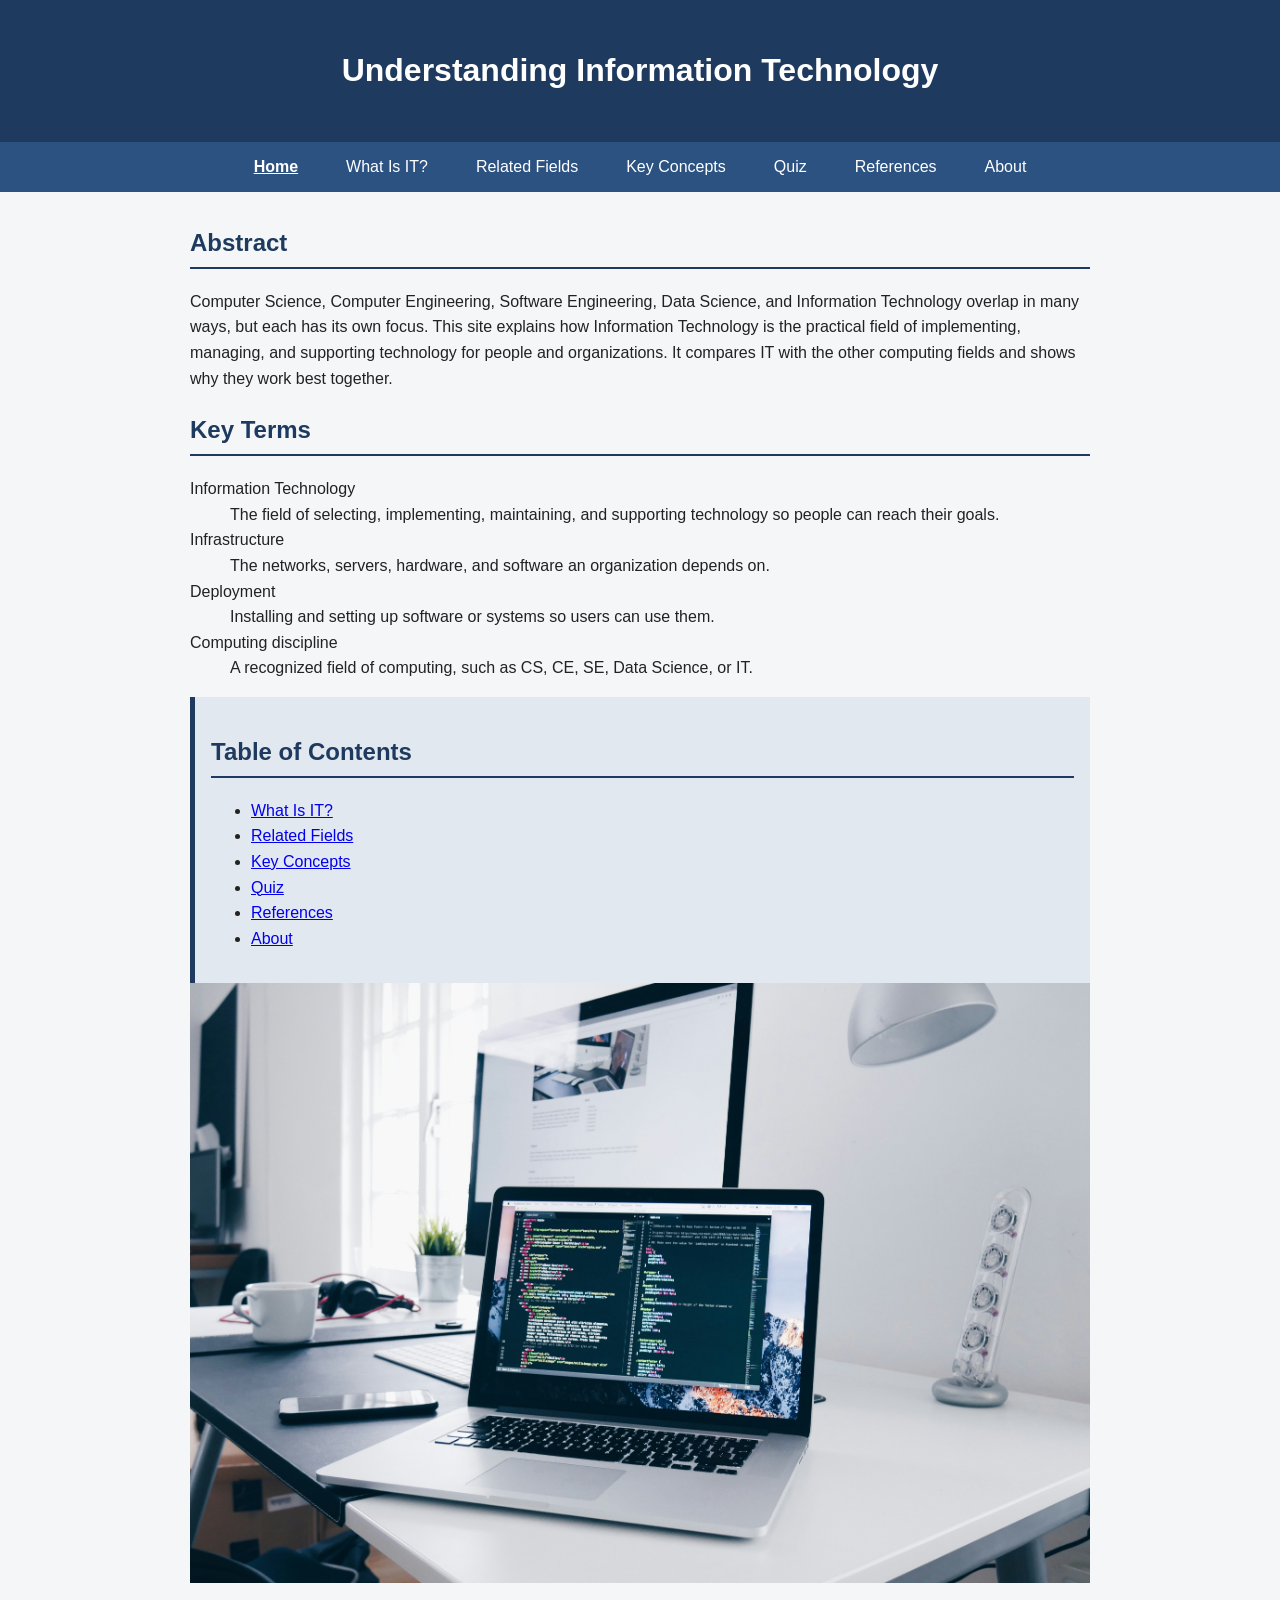
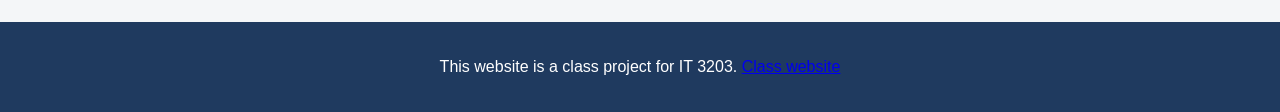
<file: index.html>
<!DOCTYPE html>
<html lang="en">
<head>
  <meta charset="UTF-8">
  <meta name="viewport" content="width=device-width, initial-scale=1.0">
  <title>Home | Understanding Information Technology</title>
  <!-- Link to the single shared stylesheet -->
  <link rel="stylesheet" href="css/styles.css">
</head>
<body>
<!-- Site header -->
<header>
  <h1>Understanding Information Technology</h1>
</header>

<!-- Main menu: must be identical on every page -->
<nav>
  <ul>
    <li><a href="index.html" class="active" aria-current="page">Home</a></li>
    <li><a href="what-is-it.html">What Is IT?</a></li>
    <li><a href="related-fields.html">Related Fields</a></li>
    <li><a href="concepts.html">Key Concepts</a></li>
    <li><a href="quiz.html">Quiz</a></li>
    <li><a href="references.html">References</a></li>
    <li><a href="about.html">About</a></li>
  </ul>
</nav>

<!-- Page content -->
<main>

  <!-- Abstract: short summary of the whole project -->
  <h2>Abstract</h2>
  <p>
    Computer Science, Computer Engineering, Software Engineering, Data Science, and
    Information Technology overlap in many ways, but each has its own focus. This site
    explains how Information Technology is the practical field of implementing,
    managing, and supporting technology for people and organizations. It compares IT
    with the other computing fields and shows why they work best together.
  </p>

  <!-- Key terms: a definition list -->
  <h2>Key Terms</h2>
  <dl>
    <dt>Information Technology</dt>
    <dd>The field of selecting, implementing, maintaining, and supporting technology so people can reach their goals.</dd>

    <dt>Infrastructure</dt>
    <dd>The networks, servers, hardware, and software an organization depends on.</dd>

    <dt>Deployment</dt>
    <dd>Installing and setting up software or systems so users can use them.</dd>

    <dt>Computing discipline</dt>
    <dd>A recognized field of computing, such as CS, CE, SE, Data Science, or IT.</dd>
  </dl>

  <!-- Table of contents: links to every other page -->
  <section id="toc">
    <h2>Table of Contents</h2>
    <ul>
      <li><a href="what-is-it.html">What Is IT?</a></li>
      <li><a href="related-fields.html">Related Fields</a></li>
      <li><a href="concepts.html">Key Concepts</a></li>
      <li><a href="quiz.html">Quiz</a></li>
      <li><a href="references.html">References</a></li>
      <li><a href="about.html">About</a></li>
    </ul>
  </section>

  <!-- Image -->
  <img src="images/it-stock-image.jpg" alt="Image of a computer with a coding IDE open. Image by Christopher Gower on Unsplash.">
</main>

<!-- Required class project note -->
<footer>
  <p>This website is a class project for IT 3203.
    <a href="https://ksuweb.github.io/IT3203/">Class website</a></p>
</footer>
</body>
</html>
</file>
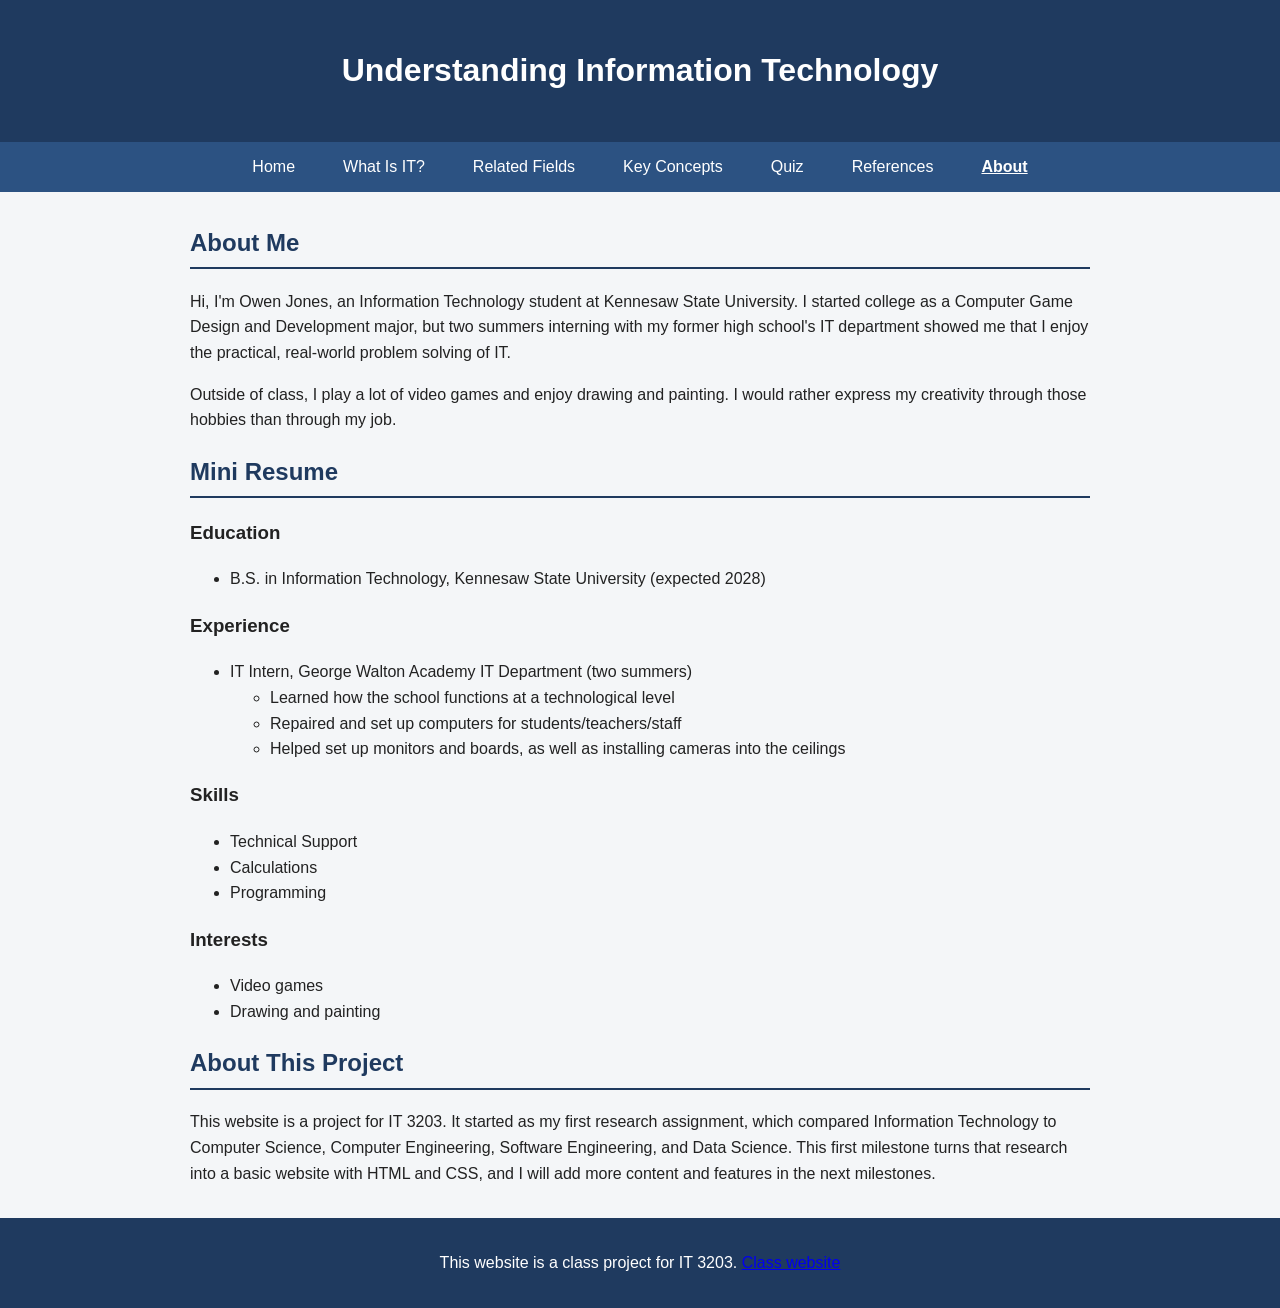
<file: about.html>
<!DOCTYPE html>
<html lang="en">
<head>
  <meta charset="UTF-8">
  <meta name="viewport" content="width=device-width, initial-scale=1.0">
  <title>About | Understanding Information Technology</title>
  <!-- Link to the single shared stylesheet -->
  <link rel="stylesheet" href="css/styles.css">
</head>
<body>

<!-- Site header -->
<header>
  <h1>Understanding Information Technology</h1>
</header>

<!-- Main menu: identical on every page -->
<nav>
  <ul>
    <li><a href="index.html">Home</a></li>
    <li><a href="what-is-it.html">What Is IT?</a></li>
    <li><a href="related-fields.html">Related Fields</a></li>
    <li><a href="concepts.html">Key Concepts</a></li>
    <li><a href="quiz.html">Quiz</a></li>
    <li><a href="references.html">References</a></li>
    <li><a href="about.html" class="active" aria-current="page">About</a></li>
  </ul>
</nav>

<main>

  <!-- Introduction -->
  <h2>About Me</h2>
  <p>
    Hi, I'm Owen Jones, an Information Technology student at Kennesaw State
    University. I started college as a Computer Game Design and Development major,
    but two summers interning with my former high school's IT department showed me
    that I enjoy the practical, real-world problem solving of IT.
  </p>
  <p>
    Outside of class, I play a lot of video games and enjoy drawing and painting. I
    would rather express my creativity through those hobbies than through my job.
  </p>

  <!-- Mini resume -->
  <h2>Mini Resume</h2>

  <h3>Education</h3>
  <ul>
    <li>B.S. in Information Technology, Kennesaw State University (expected 2028)</li>
  </ul>

  <h3>Experience</h3>
  <ul>
    <li>IT Intern, George Walton Academy IT Department (two summers)
      <ul>
        <li>Learned how the school functions at a technological level</li>
        <li>Repaired and set up computers for students/teachers/staff</li>
        <li>Helped set up monitors and boards, as well as installing cameras into the ceilings</li>
      </ul>
    </li>
  </ul>

  <h3>Skills</h3>
  <ul>
    <li>Technical Support</li>
    <li>Calculations</li>
    <li>Programming</li>
  </ul>

  <h3>Interests</h3>
  <ul>
    <li>Video games</li>
    <li>Drawing and painting</li>
  </ul>

  <!-- About the project -->
  <h2>About This Project</h2>
  <p>
    This website is a project for IT 3203. It started as my first research
    assignment, which compared Information Technology to Computer Science, Computer
    Engineering, Software Engineering, and Data Science. This first milestone turns
    that research into a basic website with HTML and CSS, and I will add more
    content and features in the next milestones.
  </p>

</main>

<!-- Required class project note -->
<footer>
  <p>This website is a class project for IT 3203.
    <a href="https://ksuweb.github.io/IT3203/">Class website</a></p>
</footer>

</body>
</html>
</file>
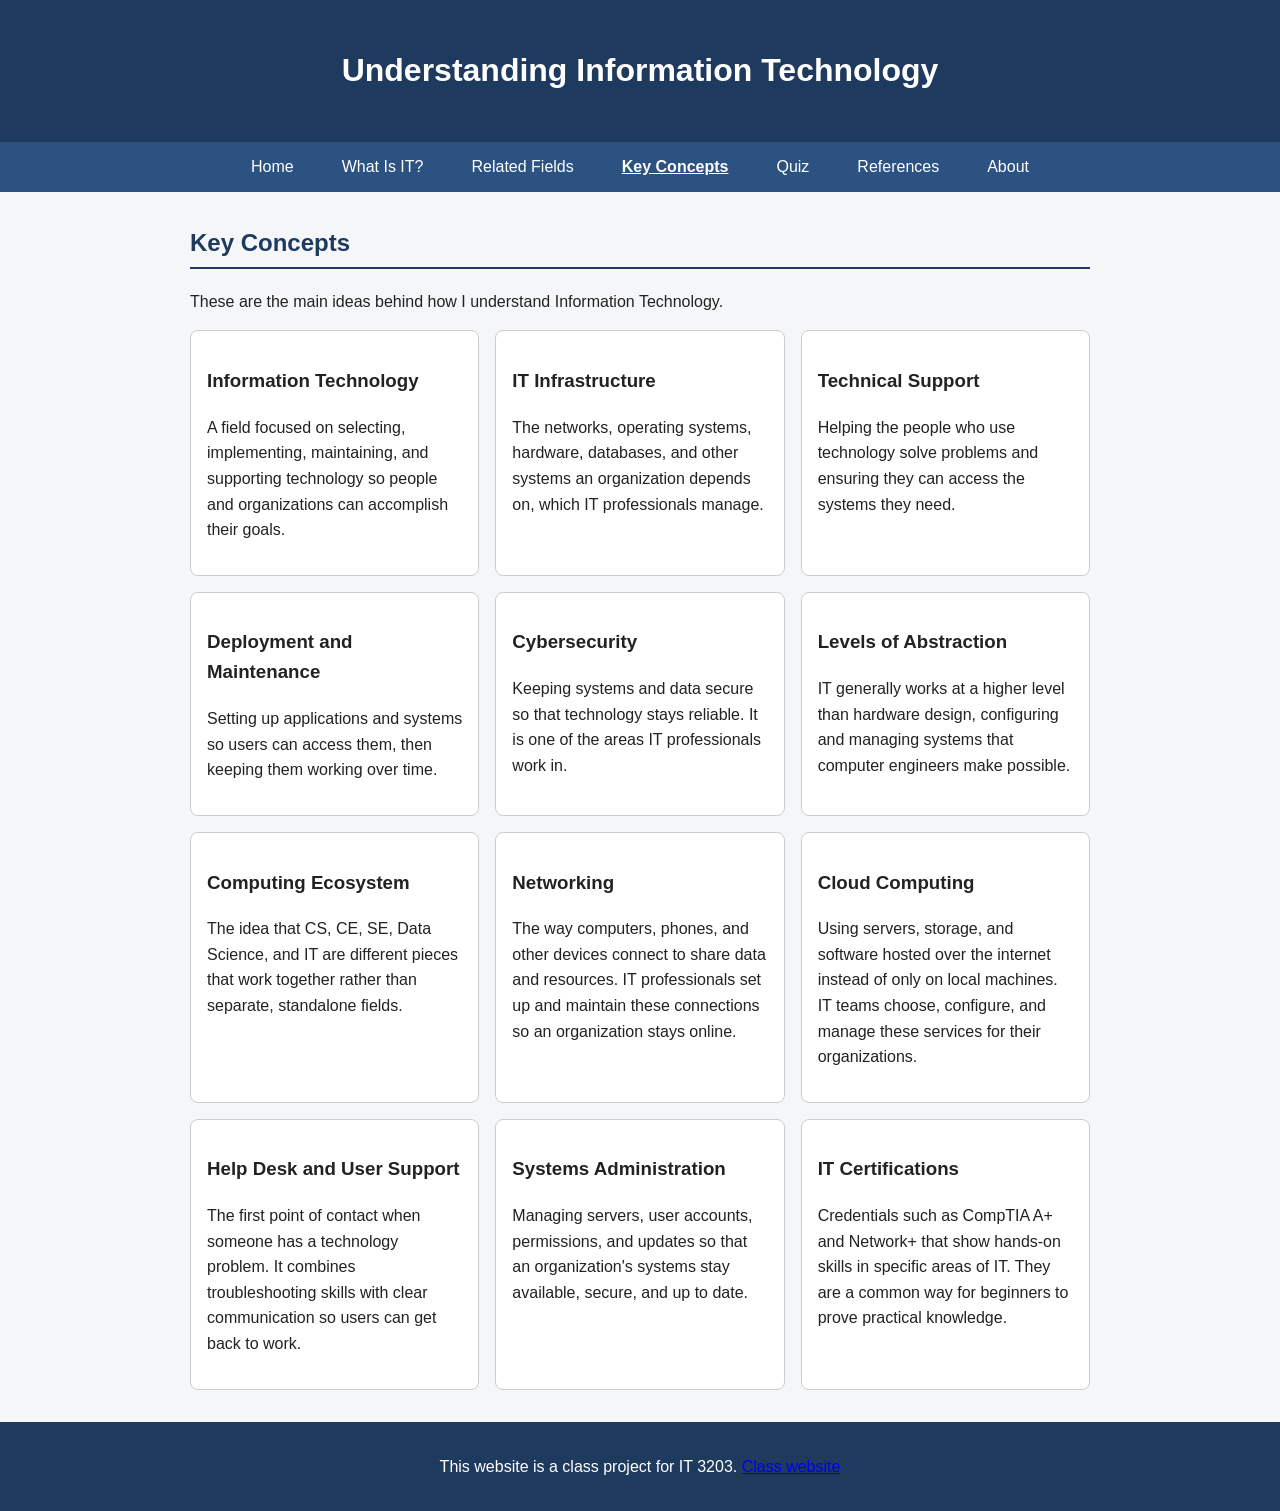
<file: concepts.html>
<!DOCTYPE html>
<html lang="en">
<head>
  <meta charset="UTF-8">
  <meta name="viewport" content="width=device-width, initial-scale=1.0">
  <title>Key Concepts | Understanding Information Technology</title>
  <!-- Link to the single shared stylesheet -->
  <link rel="stylesheet" href="css/styles.css">
</head>
<body>

<!-- Site header -->
<header>
  <h1>Understanding Information Technology</h1>
</header>

<!-- Main menu: identical on every page -->
<nav>
  <ul>
    <li><a href="index.html">Home</a></li>
    <li><a href="what-is-it.html">What Is IT?</a></li>
    <li><a href="related-fields.html">Related Fields</a></li>
    <li><a href="concepts.html" class="active" aria-current="page">Key Concepts</a></li>
    <li><a href="quiz.html">Quiz</a></li>
    <li><a href="references.html">References</a></li>
    <li><a href="about.html">About</a></li>
  </ul>
</nav>

<main>

  <h2>Key Concepts</h2>
  <p>These are the main ideas behind how I understand Information Technology.</p>

  <!-- Grid container: all cards go inside this one div -->
  <div class="concept-grid">

    <div class="card">
      <h3>Information Technology</h3>
      <p>A field focused on selecting, implementing, maintaining, and supporting technology so people and organizations can accomplish their goals.</p>
    </div>

    <div class="card">
      <h3>IT Infrastructure</h3>
      <p>The networks, operating systems, hardware, databases, and other systems an organization depends on, which IT professionals manage.</p>
    </div>

    <div class="card">
      <h3>Technical Support</h3>
      <p>Helping the people who use technology solve problems and ensuring they can access the systems they need.</p>
    </div>

    <div class="card">
      <h3>Deployment and Maintenance</h3>
      <p>Setting up applications and systems so users can access them, then keeping them working over time.</p>
    </div>

    <div class="card">
      <h3>Cybersecurity</h3>
      <p>Keeping systems and data secure so that technology stays reliable. It is one of the areas IT professionals work in.</p>
    </div>

    <div class="card">
      <h3>Levels of Abstraction</h3>
      <p>IT generally works at a higher level than hardware design, configuring and managing systems that computer engineers make possible.</p>
    </div>

    <div class="card">
      <h3>Computing Ecosystem</h3>
      <p>The idea that CS, CE, SE, Data Science, and IT are different pieces that work together rather than separate, standalone fields.</p>
    </div>

    <!-- New concepts added for Milestone 2 -->
    <div class="card">
      <h3>Networking</h3>
      <p>The way computers, phones, and other devices connect to share data and resources. IT professionals set up and maintain these connections so an organization stays online.</p>
    </div>

    <div class="card">
      <h3>Cloud Computing</h3>
      <p>Using servers, storage, and software hosted over the internet instead of only on local machines. IT teams choose, configure, and manage these services for their organizations.</p>
    </div>

    <div class="card">
      <h3>Help Desk and User Support</h3>
      <p>The first point of contact when someone has a technology problem. It combines troubleshooting skills with clear communication so users can get back to work.</p>
    </div>

    <div class="card">
      <h3>Systems Administration</h3>
      <p>Managing servers, user accounts, permissions, and updates so that an organization's systems stay available, secure, and up to date.</p>
    </div>

    <div class="card">
      <h3>IT Certifications</h3>
      <p>Credentials such as CompTIA A+ and Network+ that show hands-on skills in specific areas of IT. They are a common way for beginners to prove practical knowledge.</p>
    </div>

  </div>

</main>

<!-- Required class project note -->
<footer>
  <p>This website is a class project for IT 3203.
    <a href="https://ksuweb.github.io/IT3203/">Class website</a></p>
</footer>

</body>
</html>
</file>
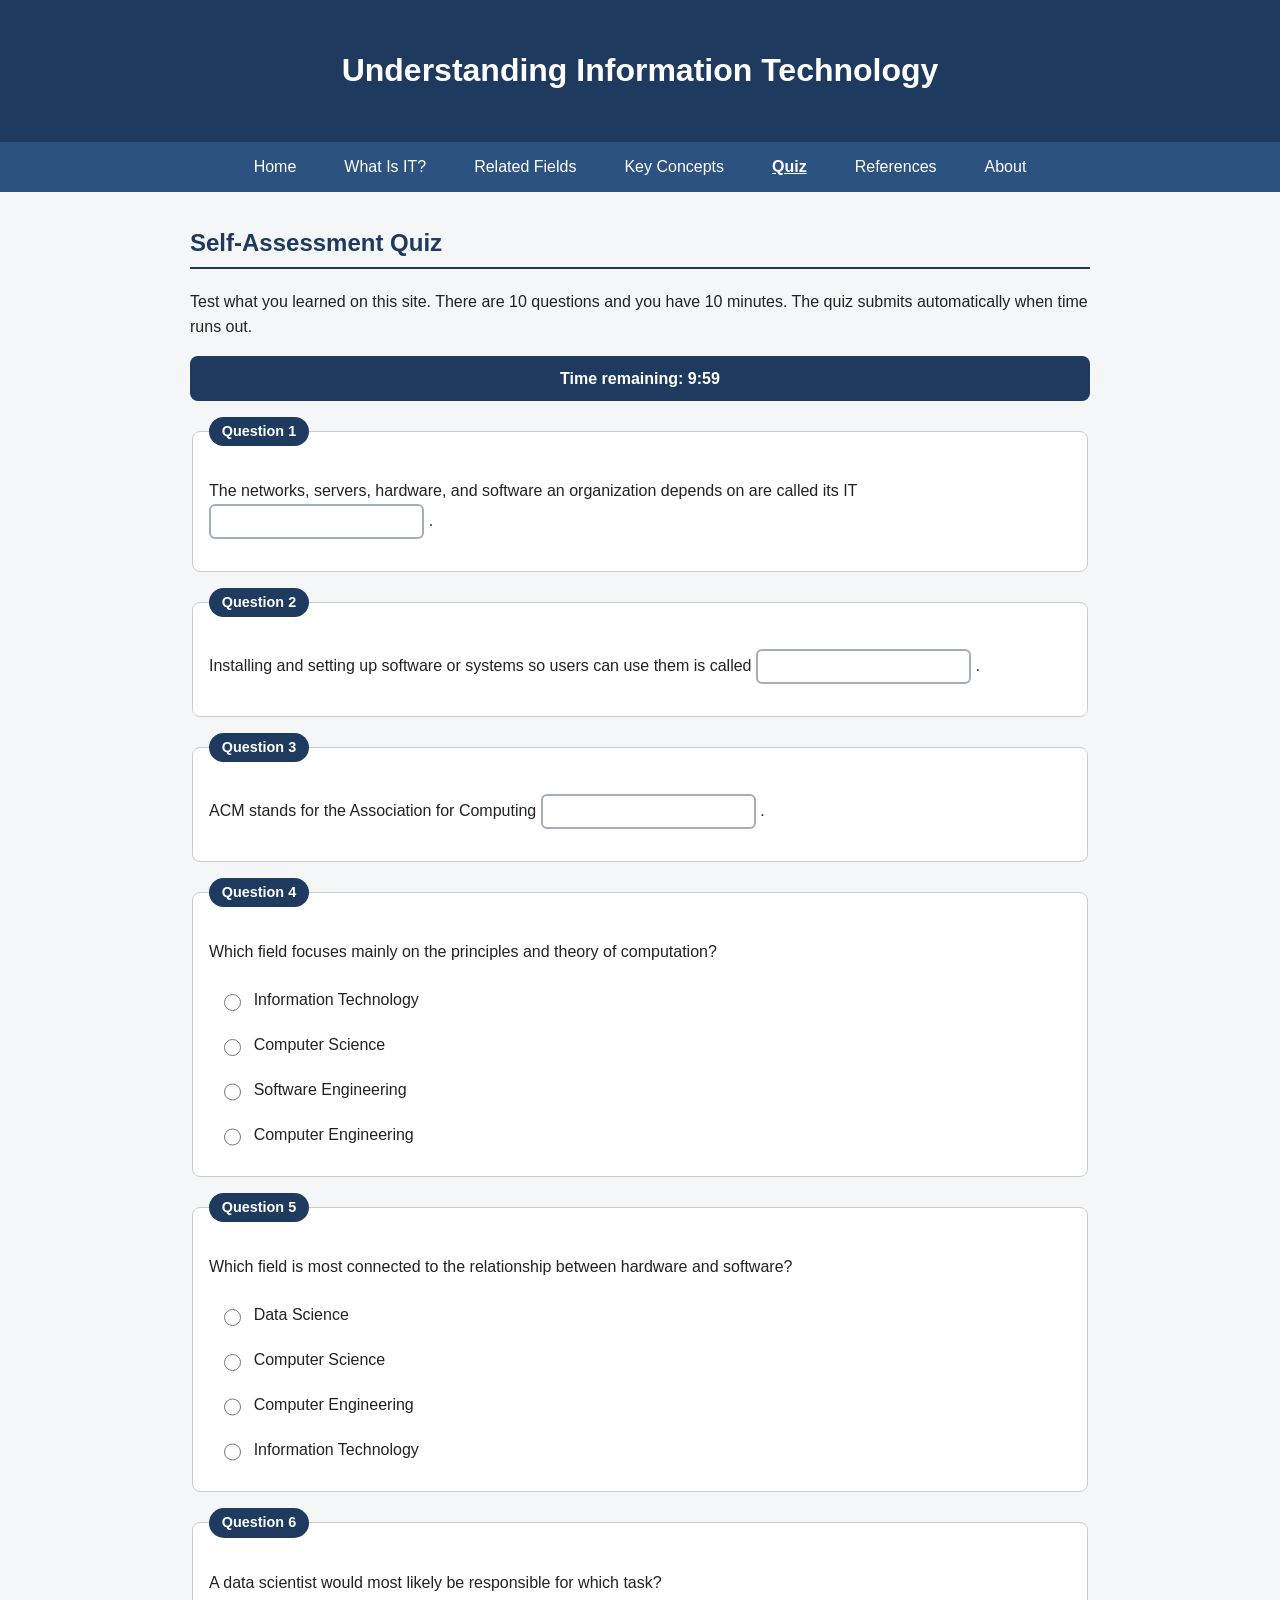
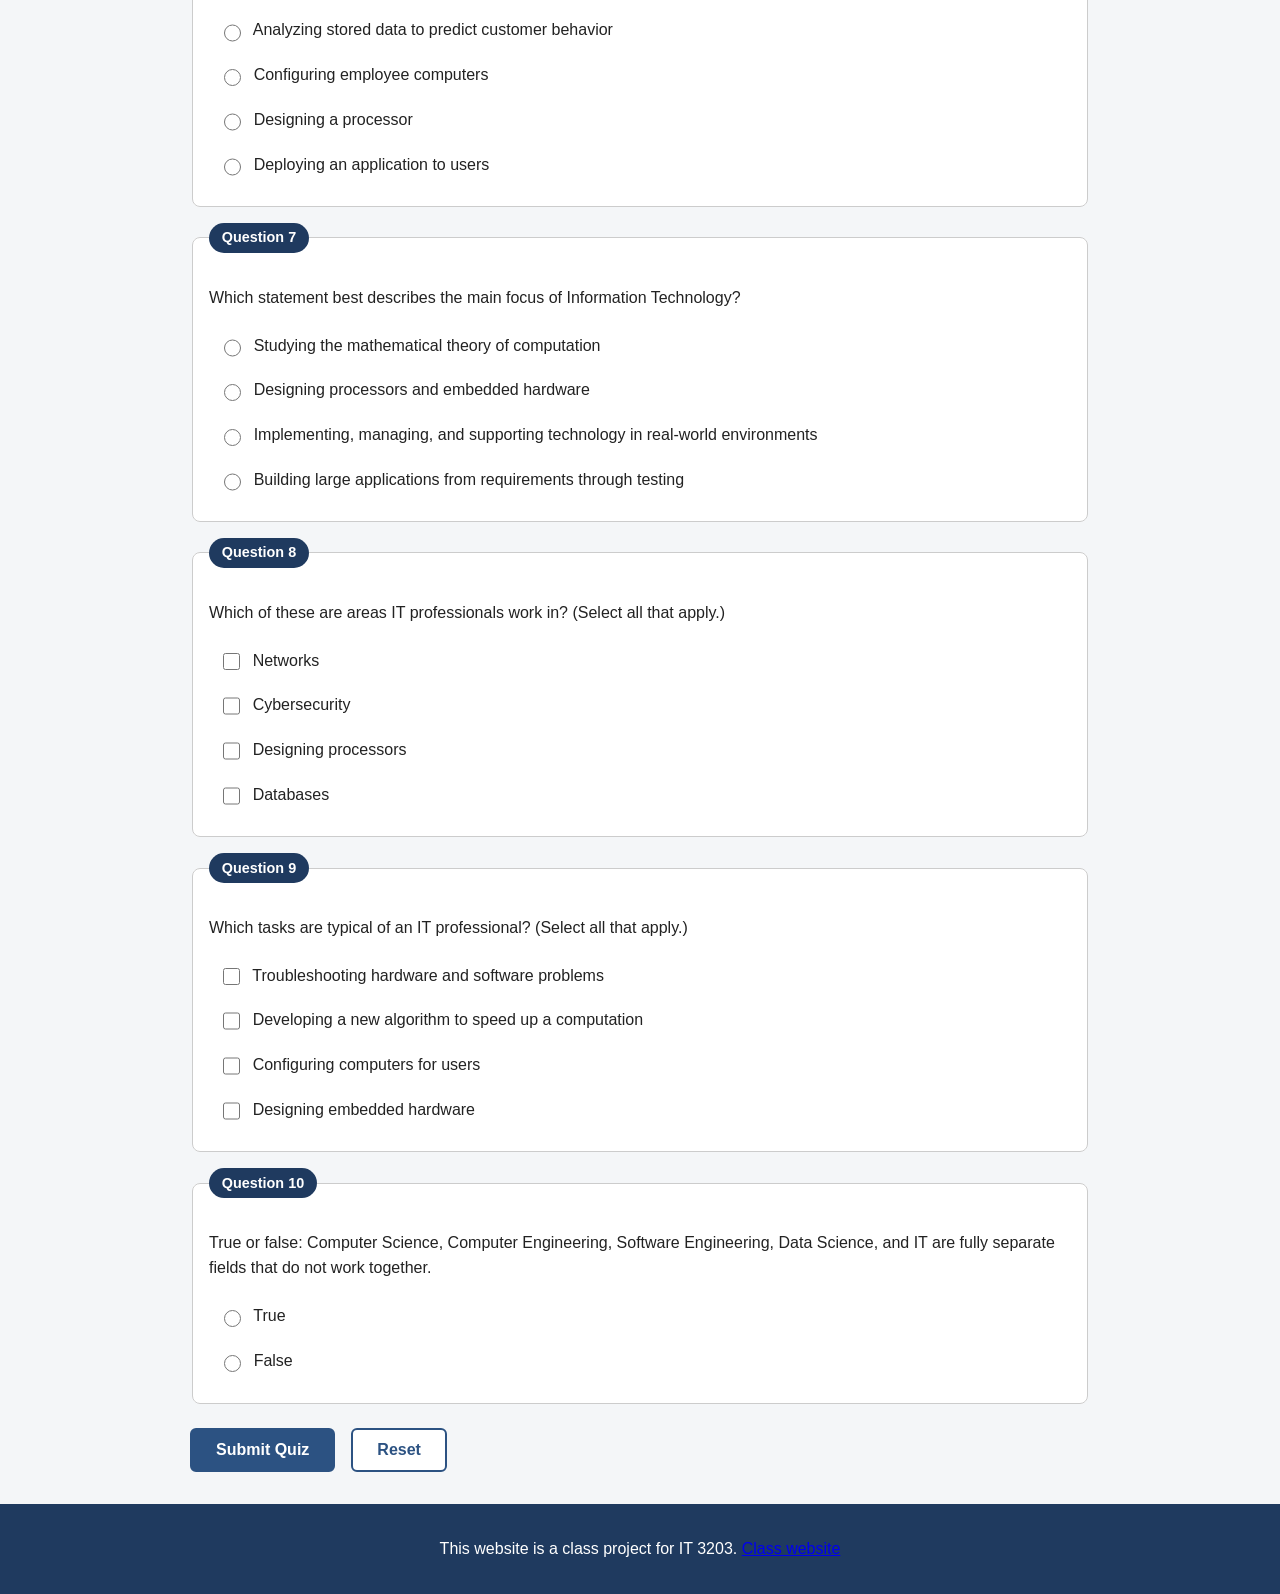
<file: quiz.html>
<!DOCTYPE html>
<html lang="en">
<head>
  <meta charset="UTF-8">
  <meta name="viewport" content="width=device-width, initial-scale=1.0">
  <title>Quiz | Understanding Information Technology</title>
  <!-- Link to the single shared stylesheet -->
  <link rel="stylesheet" href="css/styles.css">
  <!-- Quiz logic (written in a later step). defer waits until the HTML is loaded. -->
  <script src="js/quiz.js" defer></script>
</head>
<body>

<!-- Site header -->
<header>
  <h1>Understanding Information Technology</h1>
</header>

<!-- Main menu: identical on every page (Quiz link added) -->
<nav>
  <ul>
    <li><a href="index.html">Home</a></li>
    <li><a href="what-is-it.html">What Is IT?</a></li>
    <li><a href="related-fields.html">Related Fields</a></li>
    <li><a href="concepts.html">Key Concepts</a></li>
    <li><a href="quiz.html" class="active" aria-current="page">Quiz</a></li>
    <li><a href="references.html">References</a></li>
    <li><a href="about.html">About</a></li>
  </ul>
</nav>

<main>

  <h2>Self-Assessment Quiz</h2>
  <p>
    Test what you learned on this site. There are 10 questions and you have
    10 minutes. The quiz submits automatically when time runs out.
  </p>

  <!-- Timer: JavaScript will update this text every second -->
  <div id="timer" aria-live="off">Time remaining: <span id="time-left">10:00</span></div>

  <!-- The quiz form. novalidate lets our JavaScript handle checking instead of the browser. -->
  <form id="quiz-form" novalidate>

    <!-- Q1: fill-in-the-blank (text input) -->
    <fieldset class="question" id="question-1">
      <legend>Question 1</legend>
      <p>
        <label for="q1">The networks, servers, hardware, and software an organization
        depends on are called its IT</label>
        <input type="text" id="q1" name="q1" autocomplete="off"> .
      </p>
    </fieldset>

    <!-- Q2: fill-in-the-blank -->
    <fieldset class="question" id="question-2">
      <legend>Question 2</legend>
      <p>
        <label for="q2">Installing and setting up software or systems so users can use
        them is called</label>
        <input type="text" id="q2" name="q2" autocomplete="off"> .
      </p>
    </fieldset>

    <!-- Q3: fill-in-the-blank -->
    <fieldset class="question" id="question-3">
      <legend>Question 3</legend>
      <p>
        <label for="q3">ACM stands for the Association for Computing</label>
        <input type="text" id="q3" name="q3" autocomplete="off"> .
      </p>
    </fieldset>

    <!-- Q4: multiple choice (radio buttons share one name so only one can be picked) -->
    <fieldset class="question" id="question-4">
      <legend>Question 4</legend>
      <p>Which field focuses mainly on the principles and theory of computation?</p>
      <label><input type="radio" name="q4" value="a"> Information Technology</label>
      <label><input type="radio" name="q4" value="b"> Computer Science</label>
      <label><input type="radio" name="q4" value="c"> Software Engineering</label>
      <label><input type="radio" name="q4" value="d"> Computer Engineering</label>
    </fieldset>

    <!-- Q5: multiple choice -->
    <fieldset class="question" id="question-5">
      <legend>Question 5</legend>
      <p>Which field is most connected to the relationship between hardware and software?</p>
      <label><input type="radio" name="q5" value="a"> Data Science</label>
      <label><input type="radio" name="q5" value="b"> Computer Science</label>
      <label><input type="radio" name="q5" value="c"> Computer Engineering</label>
      <label><input type="radio" name="q5" value="d"> Information Technology</label>
    </fieldset>

    <!-- Q6: multiple choice -->
    <fieldset class="question" id="question-6">
      <legend>Question 6</legend>
      <p>A data scientist would most likely be responsible for which task?</p>
      <label><input type="radio" name="q6" value="a"> Analyzing stored data to predict customer behavior</label>
      <label><input type="radio" name="q6" value="b"> Configuring employee computers</label>
      <label><input type="radio" name="q6" value="c"> Designing a processor</label>
      <label><input type="radio" name="q6" value="d"> Deploying an application to users</label>
    </fieldset>

    <!-- Q7: multiple choice -->
    <fieldset class="question" id="question-7">
      <legend>Question 7</legend>
      <p>Which statement best describes the main focus of Information Technology?</p>
      <label><input type="radio" name="q7" value="a"> Studying the mathematical theory of computation</label>
      <label><input type="radio" name="q7" value="b"> Designing processors and embedded hardware</label>
      <label><input type="radio" name="q7" value="c"> Implementing, managing, and supporting technology in real-world environments</label>
      <label><input type="radio" name="q7" value="d"> Building large applications from requirements through testing</label>
    </fieldset>

    <!-- Q8: multi-select (checkboxes share a name but each can be checked independently) -->
    <fieldset class="question" id="question-8">
      <legend>Question 8</legend>
      <p>Which of these are areas IT professionals work in? (Select all that apply.)</p>
      <label><input type="checkbox" name="q8" value="a"> Networks</label>
      <label><input type="checkbox" name="q8" value="b"> Cybersecurity</label>
      <label><input type="checkbox" name="q8" value="c"> Designing processors</label>
      <label><input type="checkbox" name="q8" value="d"> Databases</label>
    </fieldset>

    <!-- Q9: multi-select -->
    <fieldset class="question" id="question-9">
      <legend>Question 9</legend>
      <p>Which tasks are typical of an IT professional? (Select all that apply.)</p>
      <label><input type="checkbox" name="q9" value="a"> Troubleshooting hardware and software problems</label>
      <label><input type="checkbox" name="q9" value="b"> Developing a new algorithm to speed up a computation</label>
      <label><input type="checkbox" name="q9" value="c"> Configuring computers for users</label>
      <label><input type="checkbox" name="q9" value="d"> Designing embedded hardware</label>
    </fieldset>

    <!-- Q10: true/false (radio buttons) -->
    <fieldset class="question" id="question-10">
      <legend>Question 10</legend>
      <p>True or false: Computer Science, Computer Engineering, Software Engineering,
      Data Science, and IT are fully separate fields that do not work together.</p>
      <label><input type="radio" name="q10" value="true"> True</label>
      <label><input type="radio" name="q10" value="false"> False</label>
    </fieldset>

    <!-- Form buttons -->
    <div class="quiz-buttons">
      <button type="submit" id="submit-btn">Submit Quiz</button>
      <button type="button" id="reset-btn">Reset</button>
    </div>

  </form>

  <!-- Results area: hidden until the quiz is submitted. JavaScript fills in the spans and list. -->
  <section id="results" hidden>
    <h2>Your Results</h2>
    <p id="result-status"></p>
    <p>Total score: <span id="total-score"></span></p>
    <p>Time spent: <span id="time-spent"></span></p>
    <h3>Question Breakdown</h3>
    <div id="results-list"></div>
    <button type="button" id="retake-btn">Retake Quiz</button>
  </section>

</main>

<!-- Required class project note -->
<footer>
  <p>This website is a class project for IT 3203.
    <a href="https://ksuweb.github.io/IT3203/">Class website</a></p>
</footer>

</body>
</html>
</file>
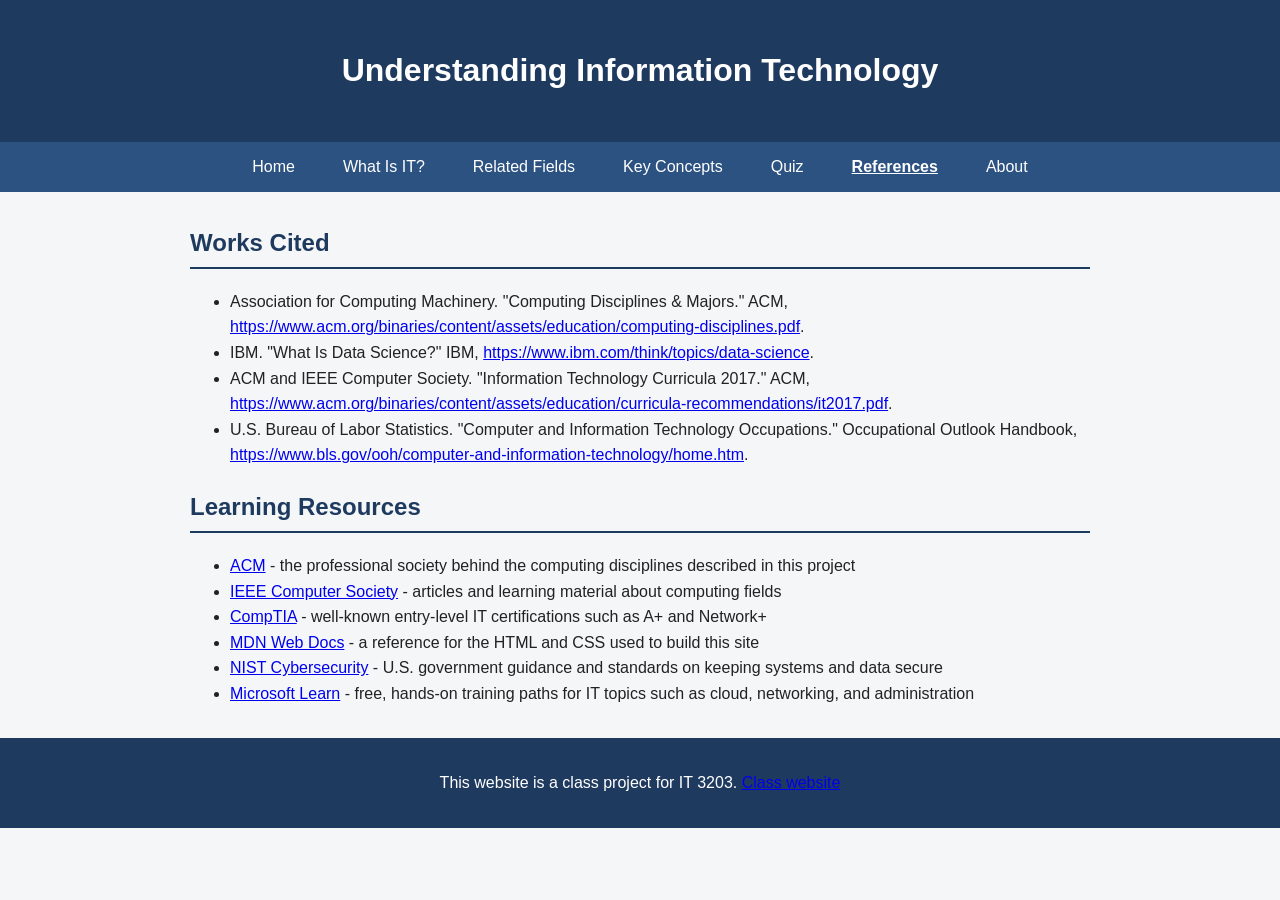
<file: references.html>
<!DOCTYPE html>
<html lang="en">
<head>
  <meta charset="UTF-8">
  <meta name="viewport" content="width=device-width, initial-scale=1.0">
  <title>References | Understanding Information Technology</title>
  <!-- Link to the single shared stylesheet -->
  <link rel="stylesheet" href="css/styles.css">
</head>
<body>

<!-- Site header -->
<header>
  <h1>Understanding Information Technology</h1>
</header>

<!-- Main menu: identical on every page -->
<nav>
  <ul>
    <li><a href="index.html">Home</a></li>
    <li><a href="what-is-it.html">What Is IT?</a></li>
    <li><a href="related-fields.html">Related Fields</a></li>
    <li><a href="concepts.html">Key Concepts</a></li>
    <li><a href="quiz.html">Quiz</a></li>
    <li><a href="references.html" class="active" aria-current="page">References</a></li>
    <li><a href="about.html">About</a></li>
  </ul>
</nav>

<main>

  <!-- Sources used for the research -->
  <h2>Works Cited</h2>
  <ul>
    <li>
      Association for Computing Machinery. "Computing Disciplines &amp; Majors." ACM,
      <a href="https://www.acm.org/binaries/content/assets/education/computing-disciplines.pdf">https://www.acm.org/binaries/content/assets/education/computing-disciplines.pdf</a>.
    </li>
    <li>
      IBM. "What Is Data Science?" IBM,
      <a href="https://www.ibm.com/think/topics/data-science">https://www.ibm.com/think/topics/data-science</a>.
    </li>
    <!-- New for Milestone 2 -->
    <li>
      ACM and IEEE Computer Society. "Information Technology Curricula 2017." ACM,
      <a href="https://www.acm.org/binaries/content/assets/education/curricula-recommendations/it2017.pdf">https://www.acm.org/binaries/content/assets/education/curricula-recommendations/it2017.pdf</a>.
    </li>
    <li>
      U.S. Bureau of Labor Statistics. "Computer and Information Technology Occupations." Occupational Outlook Handbook,
      <a href="https://www.bls.gov/ooh/computer-and-information-technology/home.htm">https://www.bls.gov/ooh/computer-and-information-technology/home.htm</a>.
    </li>
  </ul>

  <!-- Helpful places to keep learning. Open each link to confirm it works. -->
  <h2>Learning Resources</h2>
  <ul>
    <li><a href="https://www.acm.org/">ACM</a> - the professional society behind the computing disciplines described in this project</li>
    <li><a href="https://www.computer.org/">IEEE Computer Society</a> - articles and learning material about computing fields</li>
    <li><a href="https://www.comptia.org/">CompTIA</a> - well-known entry-level IT certifications such as A+ and Network+</li>
    <li><a href="https://developer.mozilla.org/">MDN Web Docs</a> - a reference for the HTML and CSS used to build this site</li>
    <!-- New for Milestone 2 -->
    <li><a href="https://www.nist.gov/cybersecurity">NIST Cybersecurity</a> - U.S. government guidance and standards on keeping systems and data secure</li>
    <li><a href="https://learn.microsoft.com/training/">Microsoft Learn</a> - free, hands-on training paths for IT topics such as cloud, networking, and administration</li>
  </ul>

</main>

<!-- Required class project note -->
<footer>
  <p>This website is a class project for IT 3203.
    <a href="https://ksuweb.github.io/IT3203/">Class website</a></p>
</footer>

</body>
</html>
</file>
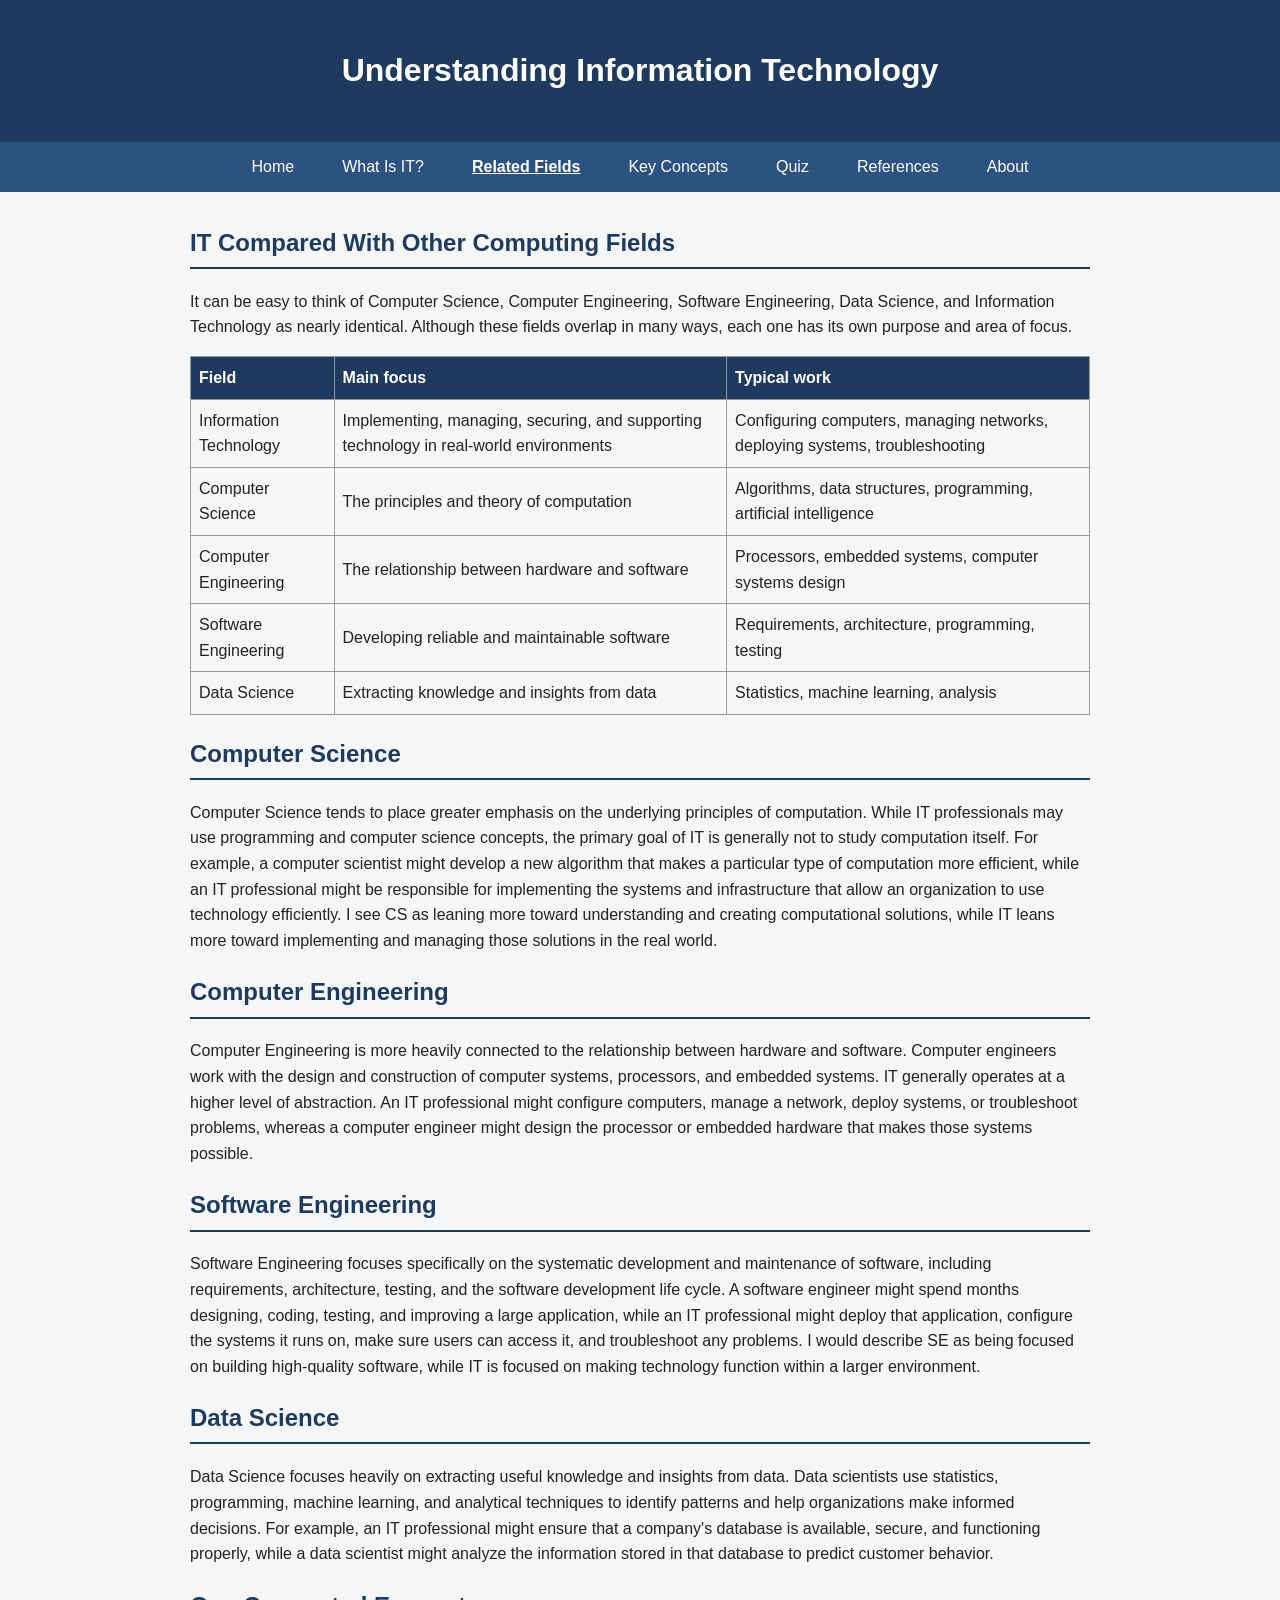
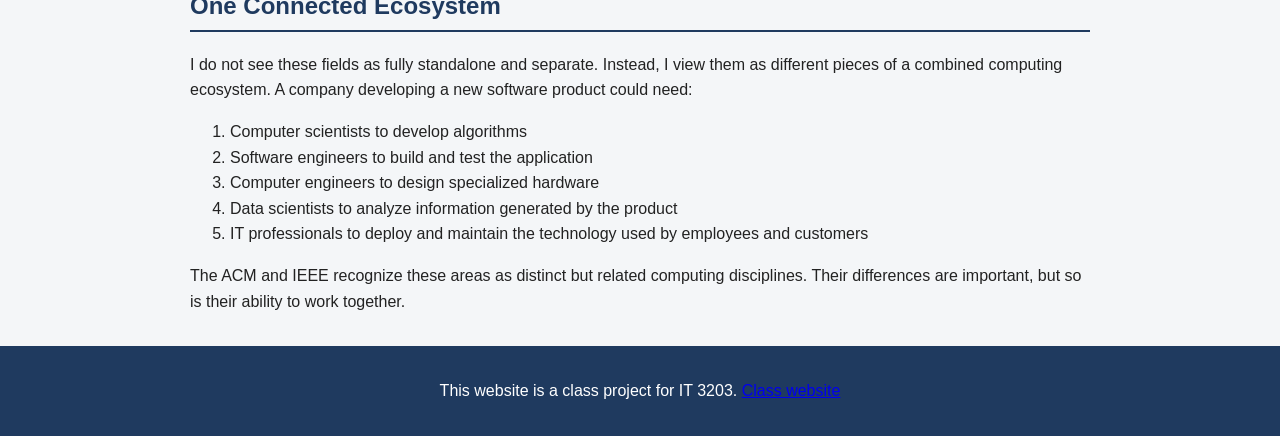
<file: related-fields.html>
<!DOCTYPE html>
<html lang="en">
<head>
  <meta charset="UTF-8">
  <meta name="viewport" content="width=device-width, initial-scale=1.0">
  <title>Related Fields | Understanding Information Technology</title>
  <!-- Link to the single shared stylesheet -->
  <link rel="stylesheet" href="css/styles.css">
</head>
<body>

<!-- Site header -->
<header>
  <h1>Understanding Information Technology</h1>
</header>

<!-- Main menu: identical on every page -->
<nav>
  <ul>
    <li><a href="index.html">Home</a></li>
    <li><a href="what-is-it.html">What Is IT?</a></li>
    <li><a href="related-fields.html" class="active" aria-current="page">Related Fields</a></li>
    <li><a href="concepts.html">Key Concepts</a></li>
    <li><a href="quiz.html">Quiz</a></li>
    <li><a href="references.html">References</a></li>
    <li><a href="about.html">About</a></li>
  </ul>
</nav>

<main>

  <h2>IT Compared With Other Computing Fields</h2>
  <p>
    It can be easy to think of Computer Science, Computer Engineering, Software
    Engineering, Data Science, and Information Technology as nearly identical.
    Although these fields overlap in many ways, each one has its own purpose and
    area of focus.
  </p>

  <!-- Comparison table -->
  <table>
    <thead>
      <tr>
        <th>Field</th>
        <th>Main focus</th>
        <th>Typical work</th>
      </tr>
    </thead>
    <tbody>
      <tr>
        <td>Information Technology</td>
        <td>Implementing, managing, securing, and supporting technology in real-world environments</td>
        <td>Configuring computers, managing networks, deploying systems, troubleshooting</td>
      </tr>
      <tr>
        <td>Computer Science</td>
        <td>The principles and theory of computation</td>
        <td>Algorithms, data structures, programming, artificial intelligence</td>
      </tr>
      <tr>
        <td>Computer Engineering</td>
        <td>The relationship between hardware and software</td>
        <td>Processors, embedded systems, computer systems design</td>
      </tr>
      <tr>
        <td>Software Engineering</td>
        <td>Developing reliable and maintainable software</td>
        <td>Requirements, architecture, programming, testing</td>
      </tr>
      <tr>
        <td>Data Science</td>
        <td>Extracting knowledge and insights from data</td>
        <td>Statistics, machine learning, analysis</td>
      </tr>
    </tbody>
  </table>

  <!-- One section per field -->
  <h2>Computer Science</h2>
  <p>
    Computer Science tends to place greater emphasis on the underlying principles
    of computation. While IT professionals may use programming and computer science
    concepts, the primary goal of IT is generally not to study computation itself.
    For example, a computer scientist might develop a new algorithm that makes a
    particular type of computation more efficient, while an IT professional might
    be responsible for implementing the systems and infrastructure that allow an
    organization to use technology efficiently. I see CS as leaning more toward
    understanding and creating computational solutions, while IT leans more toward
    implementing and managing those solutions in the real world.
  </p>

  <h2>Computer Engineering</h2>
  <p>
    Computer Engineering is more heavily connected to the relationship between
    hardware and software. Computer engineers work with the design and construction
    of computer systems, processors, and embedded systems. IT generally operates at
    a higher level of abstraction. An IT professional might configure computers,
    manage a network, deploy systems, or troubleshoot problems, whereas a computer
    engineer might design the processor or embedded hardware that makes those
    systems possible.
  </p>

  <h2>Software Engineering</h2>
  <p>
    Software Engineering focuses specifically on the systematic development and
    maintenance of software, including requirements, architecture, testing, and the
    software development life cycle. A software engineer might spend months
    designing, coding, testing, and improving a large application, while an IT
    professional might deploy that application, configure the systems it runs on,
    make sure users can access it, and troubleshoot any problems. I would describe
    SE as being focused on building high-quality software, while IT is focused on
    making technology function within a larger environment.
  </p>

  <h2>Data Science</h2>
  <p>
    Data Science focuses heavily on extracting useful knowledge and insights from
    data. Data scientists use statistics, programming, machine learning, and
    analytical techniques to identify patterns and help organizations make informed
    decisions. For example, an IT professional might ensure that a company's
    database is available, secure, and functioning properly, while a data scientist
    might analyze the information stored in that database to predict customer
    behavior.
  </p>

  <!-- Ordered list: how the fields work together on one product -->
  <h2>One Connected Ecosystem</h2>
  <p>
    I do not see these fields as fully standalone and separate. Instead, I view
    them as different pieces of a combined computing ecosystem. A company developing
    a new software product could need:
  </p>
  <ol>
    <li>Computer scientists to develop algorithms</li>
    <li>Software engineers to build and test the application</li>
    <li>Computer engineers to design specialized hardware</li>
    <li>Data scientists to analyze information generated by the product</li>
    <li>IT professionals to deploy and maintain the technology used by employees and customers</li>
  </ol>
  <p>
    The ACM and IEEE recognize these areas as distinct but related computing
    disciplines. Their differences are important, but so is their ability to work
    together.
  </p>

</main>

<!-- Required class project note -->
<footer>
  <p>This website is a class project for IT 3203.
    <a href="https://ksuweb.github.io/IT3203/">Class website</a></p>
</footer>

</body>
</html>
</file>
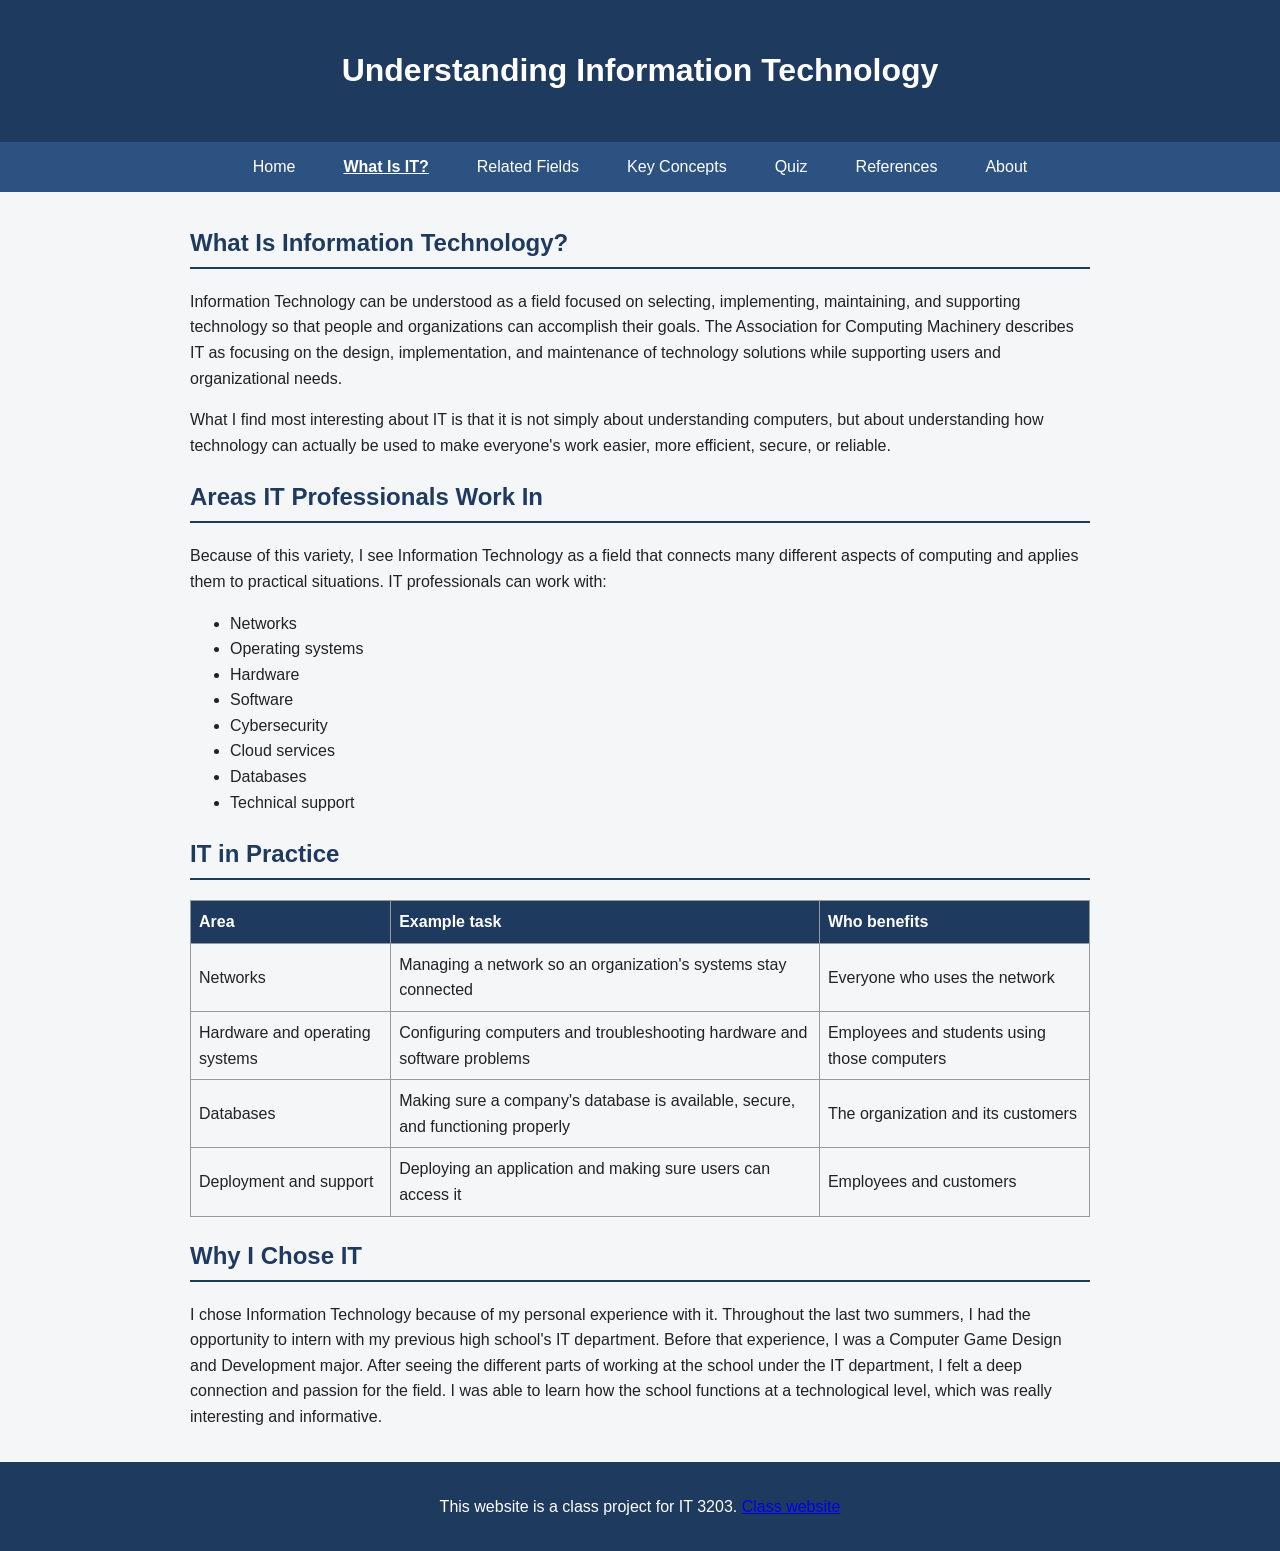
<file: what-is-it.html>
<!DOCTYPE html>
<html lang="en">
<head>
  <meta charset="UTF-8">
  <meta name="viewport" content="width=device-width, initial-scale=1.0">
  <title>What Is IT? | Understanding Information Technology</title>
  <!-- Link to the single shared stylesheet -->
  <link rel="stylesheet" href="css/styles.css">
</head>
<body>

<!-- Site header -->
<header>
  <h1>Understanding Information Technology</h1>
</header>

<!-- Main menu: identical on every page -->
<nav>
  <ul>
    <li><a href="index.html">Home</a></li>
    <li><a href="what-is-it.html" class="active" aria-current="page">What Is IT?</a></li>
    <li><a href="related-fields.html">Related Fields</a></li>
    <li><a href="concepts.html">Key Concepts</a></li>
    <li><a href="quiz.html">Quiz</a></li>
    <li><a href="references.html">References</a></li>
    <li><a href="about.html">About</a></li>
  </ul>
</nav>

<main>

  <!-- Definition of IT -->
  <h2>What Is Information Technology?</h2>
  <p>
    Information Technology can be understood as a field focused on selecting,
    implementing, maintaining, and supporting technology so that people and
    organizations can accomplish their goals. The Association for Computing
    Machinery describes IT as focusing on the design, implementation, and
    maintenance of technology solutions while supporting users and organizational
    needs.
  </p>
  <p>
    What I find most interesting about IT is that it is not simply about
    understanding computers, but about understanding how technology can actually
    be used to make everyone's work easier, more efficient, secure, or reliable.
  </p>

  <!-- Unordered list: areas IT professionals work in -->
  <h2>Areas IT Professionals Work In</h2>
  <p>
    Because of this variety, I see Information Technology as a field that connects
    many different aspects of computing and applies them to practical situations.
    IT professionals can work with:
  </p>
  <ul>
    <li>Networks</li>
    <li>Operating systems</li>
    <li>Hardware</li>
    <li>Software</li>
    <li>Cybersecurity</li>
    <li>Cloud services</li>
    <li>Databases</li>
    <li>Technical support</li>
  </ul>

  <!-- Table: example IT tasks -->
  <h2>IT in Practice</h2>
  <table>
    <thead>
      <tr>
        <th>Area</th>
        <th>Example task</th>
        <th>Who benefits</th>
      </tr>
    </thead>
    <tbody>
      <tr>
        <td>Networks</td>
        <td>Managing a network so an organization's systems stay connected</td>
        <td>Everyone who uses the network</td>
      </tr>
      <tr>
        <td>Hardware and operating systems</td>
        <td>Configuring computers and troubleshooting hardware and software problems</td>
        <td>Employees and students using those computers</td>
      </tr>
      <tr>
        <td>Databases</td>
        <td>Making sure a company's database is available, secure, and functioning properly</td>
        <td>The organization and its customers</td>
      </tr>
      <tr>
        <td>Deployment and support</td>
        <td>Deploying an application and making sure users can access it</td>
        <td>Employees and customers</td>
      </tr>
    </tbody>
  </table>

  <!-- Personal section -->
  <h2>Why I Chose IT</h2>
  <p>
    I chose Information Technology because of my personal experience with it.
    Throughout the last two summers, I had the opportunity to intern with my
    previous high school's IT department. Before that experience, I was a Computer
    Game Design and Development major. After seeing the different parts of working
    at the school under the IT department, I felt a deep connection and passion for
    the field. I was able to learn how the school functions at a technological
    level, which was really interesting and informative.
  </p>

</main>

<!-- Required class project note -->
<footer>
  <p>This website is a class project for IT 3203.
    <a href="https://ksuweb.github.io/IT3203/">Class website</a></p>
</footer>

</body>
</html>
</file>
<file: css/styles.css>
/* IT 3203 Milestone 2 - styles.css: the single stylesheet shared by all seven pages.

   Sections:
   1. Base styles
   2. Page layout (header, main, footer)
   3. Navigation
   4. Headings and text
   5. Cards, table of contents, and grid
   6. Tables
   7. Images
   8. Quiz page (timer, questions, form controls, buttons, results)
   9. Responsive adjustments
*/


/* ========== 1. BASE STYLES ========== */

/* Sets the font, text color, and page background for the whole site. Margin 0 removes the browser's default gap. */
body {
  font-family: Arial, sans-serif;
  line-height: 1.6;
  color: #222;
  background-color: #f4f6f8;
  margin: 0;
}


/* ========== 2. PAGE LAYOUT ========== */

/* Header: dark blue banner with white centered text. Padding gives the title breathing room. */
header {
  background-color: #1f3a5f;
  color: white;
  padding: 1.5rem;
  text-align: center;
}

/* Main content: max-width keeps lines readable, and auto side margins center the content on the page. */
main {
  max-width: 900px;
  margin: 2rem auto;
  padding: 0 1rem;
}

/* Footer: matches the header color so the page feels bookended. Holds the class project note. */
footer {
  background-color: #1f3a5f;
  color: white;
  padding: 1rem;
  text-align: center;
}


/* ========== 3. NAVIGATION ========== */

/* Menu layout: flexbox puts the links in one centered row. flex-wrap lets the links drop to a new line on small screens instead of overflowing. Gap spaces them out, and list-style none removes the bullets. */
nav ul {
  display: flex;
  flex-wrap: wrap;
  justify-content: center;
  gap: 0.5rem 1rem;
  list-style: none;
  margin: 0;
  padding: 0.75rem;
  background-color: #2c5282;
}

/* Menu links: white text with the underline removed. Padding makes each link a bigger, easier click target. */
nav a {
  color: white;
  text-decoration: none;
  padding: 0.5rem 1rem;
}

/* Hover and keyboard focus share one style so mouse and keyboard users get the same feedback. */
nav a:hover,
nav a:focus {
  background-color: #63b3ed;
  color: #111;
}

/* Current page: bold and underlined so visitors know which page they are on. */
nav a.active {
  font-weight: bold;
  text-decoration: underline;
}


/* ========== 4. HEADINGS AND TEXT ========== */

/* Section headings: colored text with a bottom border to separate sections visually. */
h2 {
  color: #1f3a5f;
  border-bottom: 2px solid #1f3a5f;
  padding-bottom: 0.3rem;
}


/* ========== 5. CARDS, TABLE OF CONTENTS, AND GRID ========== */

/* Card (class selector): white box with a border and rounded corners that groups one concept or idea. */
.card {
  background-color: white;
  border: 1px solid #ccc;
  border-radius: 8px;
  padding: 1rem;
}

/* Table of contents (ID selector): shaded box with a left border so it stands out on the home page. */
#toc {
  background-color: #e2e8f0;
  padding: 1rem;
  border-left: 5px solid #1f3a5f;
}

/* Grid layout: auto-fit and minmax let the cards reflow into fewer columns on small screens without extra code. */
.concept-grid {
  display: grid;
  grid-template-columns: repeat(auto-fit, minmax(250px, 1fr));
  gap: 1rem;
}


/* ========== 6. TABLES ========== */

/* Tables: border-collapse removes double borders, and width 100% makes the table fill the content area. */
table {
  border-collapse: collapse;
  width: 100%;
}

/* Table cells: borders and padding keep the data readable, with left-aligned text. */
th, td {
  border: 1px solid #999;
  padding: 0.5rem;
  text-align: left;
}

/* Table headers: dark background with white text so the header row stands out. */
th {
  background-color: #1f3a5f;
  color: white;
}


/* ========== 7. IMAGES ========== */

/* max-width 100% stops images from overflowing the page, and height auto keeps the proportions. */
img {
  max-width: 100%;
  height: auto;
}


/* ========== 8. QUIZ PAGE ========== */

/* --- Timer --- */

/* Stays visible at the top of the screen while scrolling through the questions. */
#timer {
  position: sticky;
  top: 0;
  z-index: 10;
  background-color: #1f3a5f;
  color: white;
  font-weight: bold;
  text-align: center;
  padding: 0.6rem;
  border-radius: 8px;
  margin-bottom: 1rem;
}

/* Warning color: quiz.js adds this class when 60 seconds or less remain. */
#timer.low-time {
  background-color: #c53030;
}

/* --- Question cards --- */

/* Each question is a white card with spacing so questions are easy to tell apart. */
.question {
  background-color: white;
  border: 1px solid #ccc;
  border-radius: 8px;
  margin-bottom: 1rem;
  padding: 1rem;
}

/* Legend: styled as a small pill label sitting on the top border of each card. */
.question legend {
  background-color: #1f3a5f;
  color: white;
  font-weight: bold;
  padding: 0.2rem 0.8rem;
  border-radius: 20px;
  font-size: 0.9rem;
}

/* --- Form controls --- */

/* Radio/checkbox options: each sits on its own line. The fill-in-the-blank labels have a "for" attribute, so :not([for]) skips them and they keep flowing with their text box. */
.question label:not([for]) {
  display: block;
  margin: 0.4rem 0;
  padding: 0.4rem 0.6rem;
  border-radius: 6px;
  cursor: pointer;
}

/* Hover: highlights the row so the clickable area is obvious. */
.question label:not([for]):hover {
  background-color: #e2e8f0;
}

/* Fill-in-the-blank text boxes: bordered, rounded, and sized to fit short answers. */
.question input[type="text"] {
  width: 12rem;
  max-width: 100%;
  padding: 0.4rem 0.6rem;
  border: 2px solid #a0aec0;
  border-radius: 6px;
  font-size: 1rem;
}

/* Focus: a clear outline so keyboard and mouse users can see which control is active. */
.question input[type="text"]:focus {
  outline: none;
  border-color: #2c5282;
  box-shadow: 0 0 0 3px rgba(99, 179, 237, 0.5);
}

/* Radio buttons and checkboxes: larger and tinted to match the site colors. */
.question input[type="radio"],
.question input[type="checkbox"] {
  accent-color: #2c5282;
  width: 1.1rem;
  height: 1.1rem;
  margin-right: 0.5rem;
  vertical-align: middle;
}

/* Locked state after submitting: the "not-allowed" cursor shows the answers can't change. */
.question input:disabled {
  cursor: not-allowed;
}

/* --- Buttons --- */

/* Button row: flexbox with wrapping so the buttons stack on small screens. */
.quiz-buttons {
  display: flex;
  flex-wrap: wrap;
  gap: 1rem;
  margin: 1.5rem 0;
}

/* Shared look for all three quiz buttons. */
#submit-btn,
#reset-btn,
#retake-btn {
  font-size: 1rem;
  font-weight: bold;
  padding: 0.7rem 1.5rem;
  border-radius: 6px;
  cursor: pointer;
}

/* Primary actions (Submit, Retake): solid blue. */
#submit-btn,
#retake-btn {
  background-color: #2c5282;
  color: white;
  border: 2px solid #2c5282;
}

#submit-btn:hover,
#retake-btn:hover {
  background-color: #1f3a5f;
}

/* Secondary action (Reset): outlined so it looks less prominent than Submit. */
#reset-btn {
  background-color: white;
  color: #2c5282;
  border: 2px solid #2c5282;
}

#reset-btn:hover {
  background-color: #e2e8f0;
}

/* Disabled buttons (Submit after grading): grayed out. */
button:disabled {
  background-color: #cbd5e0;
  border-color: #cbd5e0;
  color: #718096;
  cursor: not-allowed;
}

/* --- Results --- */

/* Spacing above so the results separate from the form. */
#results {
  margin-top: 2rem;
}

/* Green for correct/pass, red for incorrect/fail. Color is paired with text so the meaning doesn't depend on color alone. */
.correct { color: #276749; }
.incorrect { color: #c53030; }

/* PASS/FAIL banner text. */
#result-status {
  font-size: 1.4rem;
  font-weight: bold;
}

/* One card per question in the breakdown, with a thick left border colored by result. */
.result-item {
  background-color: white;
  border: 1px solid #ccc;
  border-left-width: 6px;
  border-radius: 8px;
  margin-bottom: 0.75rem;
  padding: 0.75rem 1rem;
}

.result-item.correct { border-left-color: #38a169; }
.result-item.incorrect { border-left-color: #e53e3e; }


/* ========== 9. RESPONSIVE ADJUSTMENTS ========== */

/* Small screens: tighter link padding so more links fit per row before wrapping. */
@media (max-width: 600px) {
  nav a {
    display: block;
    padding: 0.4rem 0.75rem;
  }
}
</file>
